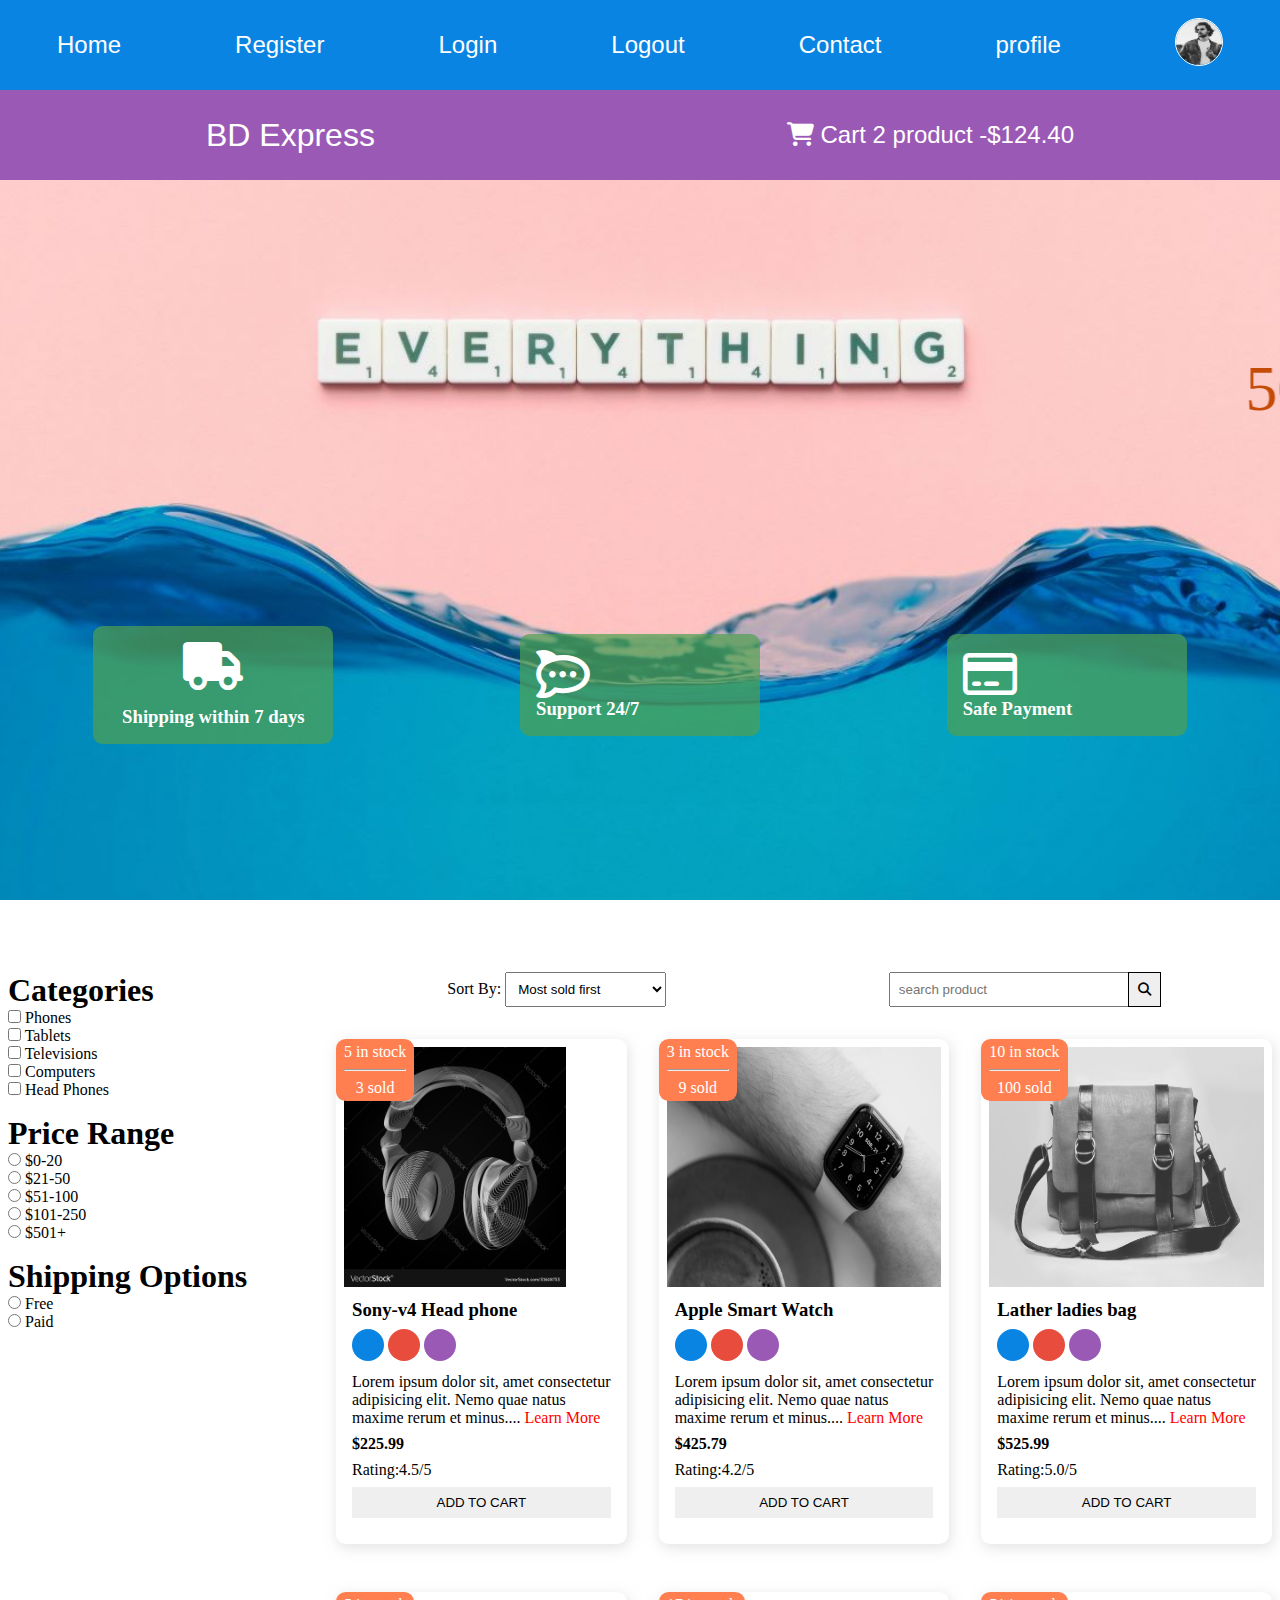
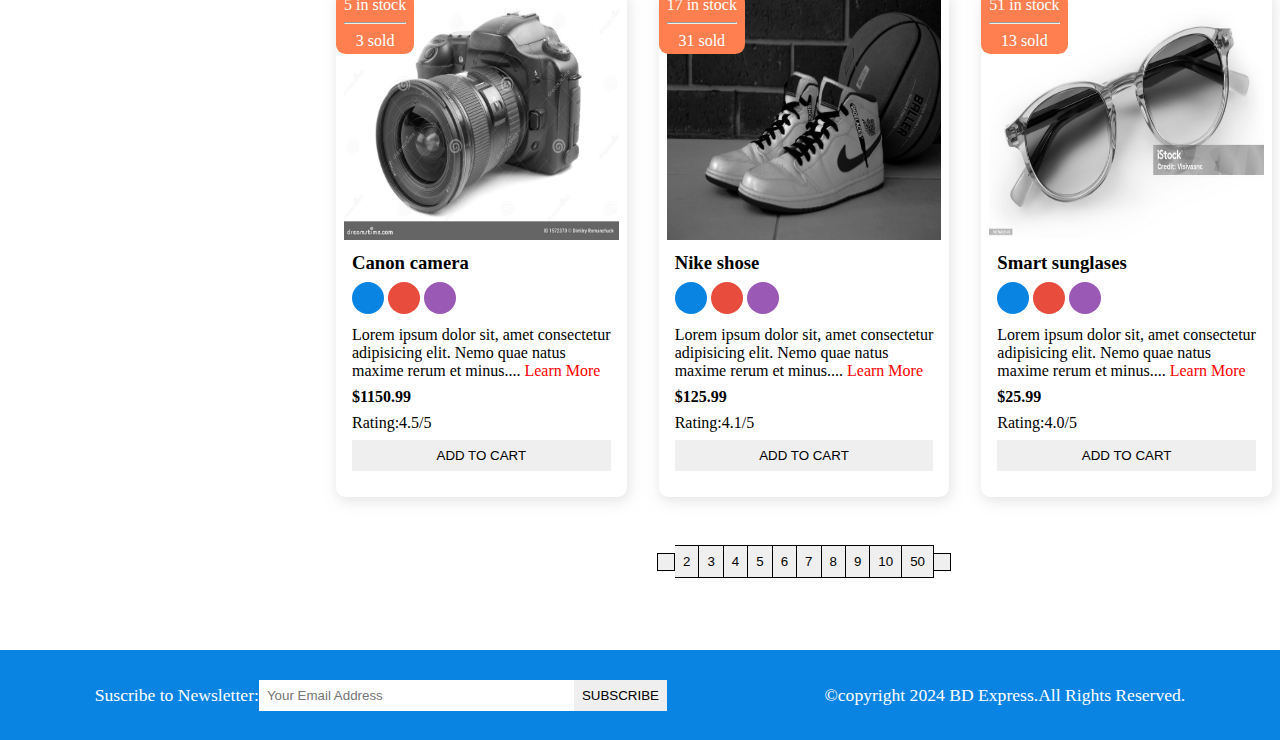
<file: index.html>
<!DOCTYPE html>
<html lang="en">
<head>
  <meta charset="UTF-8">
  <meta name="viewport" content="width=device-width, initial-scale=1.0">
  <meta name="description" content="this is an ecommers project 
  for making bd express">
  <title>BD-Express</title>
  <!--cdn link-->
  <link rel="stylesheet" href="https://cdnjs.cloudflare.com/ajax/libs/font-awesome/6.5.1/css/all.min.css"/>
  <!--css link-->
  <link rel="stylesheet" href="assets/css/style.css">
</head>

<body>
     <!--  Navbar start here -->
     <i class="fas fa-bars fa-2x" id="menu-icon"></i>
      <nav id="menu" class="hidden">
          <ul class="nav-upper flex-space-around">
            <li class="nav_list">
              <a href="index.html" class="nav_link">Home</a>
            </li>
            <li class="nav_list">
              <a href="register.html" class="nav_link">Register</a>
            </li>
            <li class="nav_list">
              <a href="login.html" class="nav_link">Login</a>
            </li>
            <li class="nav_list">
              <a href="index.html" class="nav_link">Logout</a>
            </li>
            <li class="nav_list">
              <a href="contact.html" class="nav_link">Contact</a>
            </li>
            <li class="nav_list">
              <a href="profile.html" class="nav_link">profile</a>
            </li>
              
            <li class="nav_list">
              <figure>
                 <img class="profile-icon" src="assets/img/profile-pic.jpg" alt="profile-icon">
              </figure>
            </li>
          </ul>
          <ul class="nav-lower flex-space-around">
            <li class="nav_list">
              <a href="index.html" class=" nav_brand nav_link">BD Express</a>
            </li>
            <li class="nav_list">
              <a href="cart.html" class="nav_link">
                <span><i class="fa-solid fa-cart-shopping"></i></span>
                Cart 2 product -$124.40
              </a>
            </li>
          </ul>
      </nav>
     <!--  Navbar end here -->

     <!-- header start here  -->
      <header class="header">
        <div class="banner flex-space-around">
          <marquee class="banner_title" behavior="#" direction="#">50% Sales going on</marquee>
          <div class="features flex-space-around">
            <article class="feature flex-center">
              <i class="fa-solid fa-truck feature_icon"></i>
              <h3>Shipping within 7 days</h3>
            </article>
            <article class="feature">
              <i class="fa-brands fa-rocketchat feature_icon"></i>
              <h3>Support 24/7</h3>
            </article>
            <article class="feature">
              <i class="fa-regular fa-credit-card feature_icon"></i>
              <h3>Safe Payment</h3>
            </article>
          </div>
        </div>
      </header>
    <!-- header end here  -->

      <!-- main start here  -->
      <main class="flex-center">
        <div class="sidebar">
          <div class="categories-section">
            <h3 class="section-title">Categories</h3>
            <ul class="list">
              <li class="list_item">
                <label for="phone">
                  <input type="checkbox" name="phone" id="phone" value="phone">
                  Phones
                </label>
              </li>
              <li class="list_item">
                <label for="tablets">
                  <input type="checkbox" name="tablets" id="tablets" value="tablets">
                 Tablets
                </label>
              </li>
              <li class="list_item">
                <label for="televisions">
                  <input type="checkbox" name="televisions" id="televisions" value="televisions">
                  Televisions
                </label>
              </li>
              <li class="list_item">
                <label for="computers">
                  <input type="checkbox" name="computers" id="computers" value="computers">
                  Computers
                </label>
              </li>
              <li class="list_item">
                <label for="headphones">
                  <input type="checkbox" name="headphones" id="headphones" value="headphones">
                  Head Phones
                </label>
              </li>
            </ul>
          </div>

          <section class="price-section">
            <h3 class="section-title">Price Range</h3>
            <ul class="list">
              <li class="list_item">
                <label for="price1">
                  <input type="radio" name="price1" id="price1" value="[0,20]">
                $0-20
                </label>
              </li>
              <li class="list_item">
                <label for="price2">
                  <input type="radio" name="price" id="price2" value="[21,50]">
                  $21-50
                </label>
              </li>
              <li class="list_item">
                <label for="price3">
                  <input type="radio" name="price" id="price3" value="[51,100]">
                  $51-100
                </label>
              </li>
              <li class="list_item">
                <label for="price4">
                  <input type="radio" name="price" id="price4" value="[101,250]">
                  $101-250
                </label>
              </li>
              <li class="list_item">
                <label for="price5">
                  <input type="radio" name="price" id="price5" value="[501+]">
                  $501+
                </label>
              </li>
                </ul>
          </section>
          <section class="shippings-section">
            <h3 class="section-title">Shipping Options</h3>
            <ul class="list">
              <li class="list_item">
                <label for="free">
                  <input type="radio" name="shppings" id="free" value="free">
                  Free
                </label>
              </li>
              <li class="list_item">
                <label for="paid">
                  <input type="radio" name="shppings" id="paid" value="paid">
                  Paid
                </label>
              </li>
            </ul>
          </section>
        </div>
        <div class="main-content">
          <section class="actions flex-space-around">
            <div class="action_sort">
              <label for="sort">Sort By: </label>
              <select name="sort" id="sort">
                <option value="sold">Most sold first</option>
                <option value="rating">Most rated first</option>
                <option value="price"> Cheapest first</option>
                <option value="arrival">Newest first</option>
                <option value="discount">Biggest discount first</option>
              </select>
            </div>
            <div class="actions_search">
              <input type="text" placeholder="search product">
              <button class="btn">
                <i class="fa-sharp fa solid fa-magnifying-glass"></i>
              </button>
            </div>
          </section>
          <!-- Product section start here  -->
          <section class="products">
            <article class="product card">
              <div class="badge">
                <span>5 in stock</span>
                <hr class="hr-design">
                <span>3 sold</span>
              </div>
              <figure>
                <img class="product-img" src="./assets/img/product-1.jpg" alt="product-1">
              </figure>
              <div class="product_body">
                <h3 class="product-name">Sony-v4 Head phone</h3>
                <p>
                  <span class="dot green"></span>
                  <span class="dot black"></span>
                  <span class="dot red"></span>                 
                </p>
                <p class="product-description">
                  Lorem ipsum dolor sit, amet consectetur adipisicing elit. Nemo quae natus maxime rerum et minus.... <a
                    href="product.html" class="learn-more">Learn More</a>
                </p>
                <h4 class="product-price">$225.99</h4>
                <p class="product-rating">Rating:4.5/5</p>
                <button class="btn product_button">Add to cart</button>
              </div>
            </article>
            <article class="product card">
              <div class="badge">
                <span>3 in stock</span>
                <hr class="hr-design">
                <span>9 sold</span>
              </div>
              <figure>
                <img class="product-img" src="./assets/img/product-3.jpg" alt="product-1">
              </figure>
              <div class="product_body">
                <h3 class="product-name">Apple Smart Watch</h3>
                <p>
                  <span class="dot green"></span>
                  <span class="dot black"></span>
                  <span class="dot red"></span>
                </p>
                <p class="product-description">
                  Lorem ipsum dolor sit, amet consectetur adipisicing elit. Nemo quae natus maxime rerum et minus.... <a
                    href="product.html" class="learn-more">Learn More</a>
                </p>
                <h4 class="product-price">$425.79</h4>
                <p class="product-rating">Rating:4.2/5</p>
                <button class="btn product_button">Add to cart</button>
              </div>
            </article>
            <article class="product card">
              <div class="badge">
                <span>10 in stock</span>
                <hr class="hr-design">
                <span>100 sold</span>
              </div>
              <figure>
                <img class="product-img" src="./assets/img/product-4jpg.jpg" alt="product-1">
              </figure>
              <div class="product_body">
                <h3 class="product-name">Lather ladies bag </h3>
                <p>
                  <span class="dot green"></span>
                  <span class="dot black"></span>
                  <span class="dot red"></span>
                </p>
                <p class="product-description">
                  Lorem ipsum dolor sit, amet consectetur adipisicing elit. Nemo quae natus maxime rerum et minus.... <a
                    href="product.html" class="learn-more">Learn More</a>
                </p>
                <h4 class="product-price">$525.99</h4>
                <p class="product-rating">Rating:5.0/5</p>
                <button class="btn product_button">Add to cart</button>
              </div>
            </article>
            <article class="product card">
              <div class="badge">
                <span>5 in stock</span>
                <hr class="hr-design">
                <span>3 sold</span>
              </div>
              <figure>
                <img class="product-img" src="./assets/img/product-2.jpg" alt="product-1">
              </figure>
              <div class="product_body">
                <h3 class="product-name">Canon camera</h3>
                <p>
                  <span class="dot green"></span>
                  <span class="dot black"></span>
                  <span class="dot red"></span>
                </p>
                <p class="product-description">
                  Lorem ipsum dolor sit, amet consectetur adipisicing elit. Nemo quae natus maxime rerum et minus.... <a
                    href="product.html" class="learn-more">Learn More</a>
                </p>
                <h4 class="product-price">$1150.99</h4>
                <p class="product-rating">Rating:4.5/5</p>
                <button class="btn product_button">Add to cart</button>
              </div>
            </article>
            <article class="product card">
              <div class="badge">
                <span>17 in stock</span>
                <hr class="hr-design">
                <span>31 sold</span>
              </div>
              <figure>
                <img class="product-img" src="./assets/img/product-6.jpg" alt="product-1">
              </figure>
              <div class="product_body">
                <h3 class="product-name">Nike shose</h3>
                <p>
                  <span class="dot green"></span>
                  <span class="dot black"></span>
                  <span class="dot red"></span>
                </p>
                <p class="product-description">
                  Lorem ipsum dolor sit, amet consectetur adipisicing elit. Nemo quae natus maxime rerum et minus.... <a
                    href="product.html" class="learn-more">Learn More</a>
                </p>
                <h4 class="product-price">$125.99</h4>
                <p class="product-rating">Rating:4.1/5</p>
                <button class="btn product_button">Add to cart</button>
              </div>
            </article>
            <article class="product card">
              <div class="badge">
                <span>51 in stock</span>
                <hr class="hr-design">
                <span>13 sold</span>
              </div>
              <figure>
                <img class="product-img" src="./assets/img/product-7.jpg" alt="product-1">
              </figure>
              <div class="product_body">
                <h3 class="product-name">Smart sunglases</h3>
                <p>
                  <span class="dot green"></span>
                  <span class="dot black"></span>
                  <span class="dot red"></span>
                </p>
                <p class="product-description">
                  Lorem ipsum dolor sit, amet consectetur adipisicing elit. Nemo quae natus maxime rerum et minus.... <a
                    href="product.html" class="learn-more">Learn More</a>
                </p>
                <h4 class="product-price">$25.99</h4>
                <p class="product-rating">Rating:4.0/5</p>
                <button class="btn product_button">Add to cart</button>
              </div>
            </article>
          </section>
          <div class="pagination">
            <button class="btn pagination_btn ">
              <i class="fas- fa-less-than "></i>
            </button>
            
            <button class="btn pagination_btn ">2</button>
            <button class="btn pagination_btn ">3</button>
            <button class="btn pagination_btn ">4</button>
            <button class="btn pagination_btn ">5</button>
            <button class="btn pagination_btn ">6</button>
            <button class="btn pagination_btn ">7</button>
            <button class="btn pagination_btn ">8</button>
            <button class="btn pagination_btn ">9</button>
            <button class="btn pagination_btn ">10</button>
            <button class="btn pagination_btn ">50</button>
            <button class="btn pagination_btn ">
              <i class="fas- fa-greater-than "></i>
            </button>
          </div>
          <!-- Product section end here  -->

        </div>     
      </main>
      <!-- main end here  -->

    <!-- footer start here -->
      <footer class="footer flex-space-around">
        <div class="flex-space-around">
          <label for="subscribe">Suscribe to Newsletter:</label>
          <input type="email" id="subscribe" name="subscribe" class="footer-input" placeholder="Your Email Address">
          <button class="btn btn-subscribe">subscribe</button>
        </div>
        <div>
          <p>&copy;copyright 2024 BD Express.All Rights Reserved. </p>
        </div>
      </footer>
    <!-- footer end here -->

    
 <script src="./assets/scripts/index.js"></script>
</body>
</html>
</file>
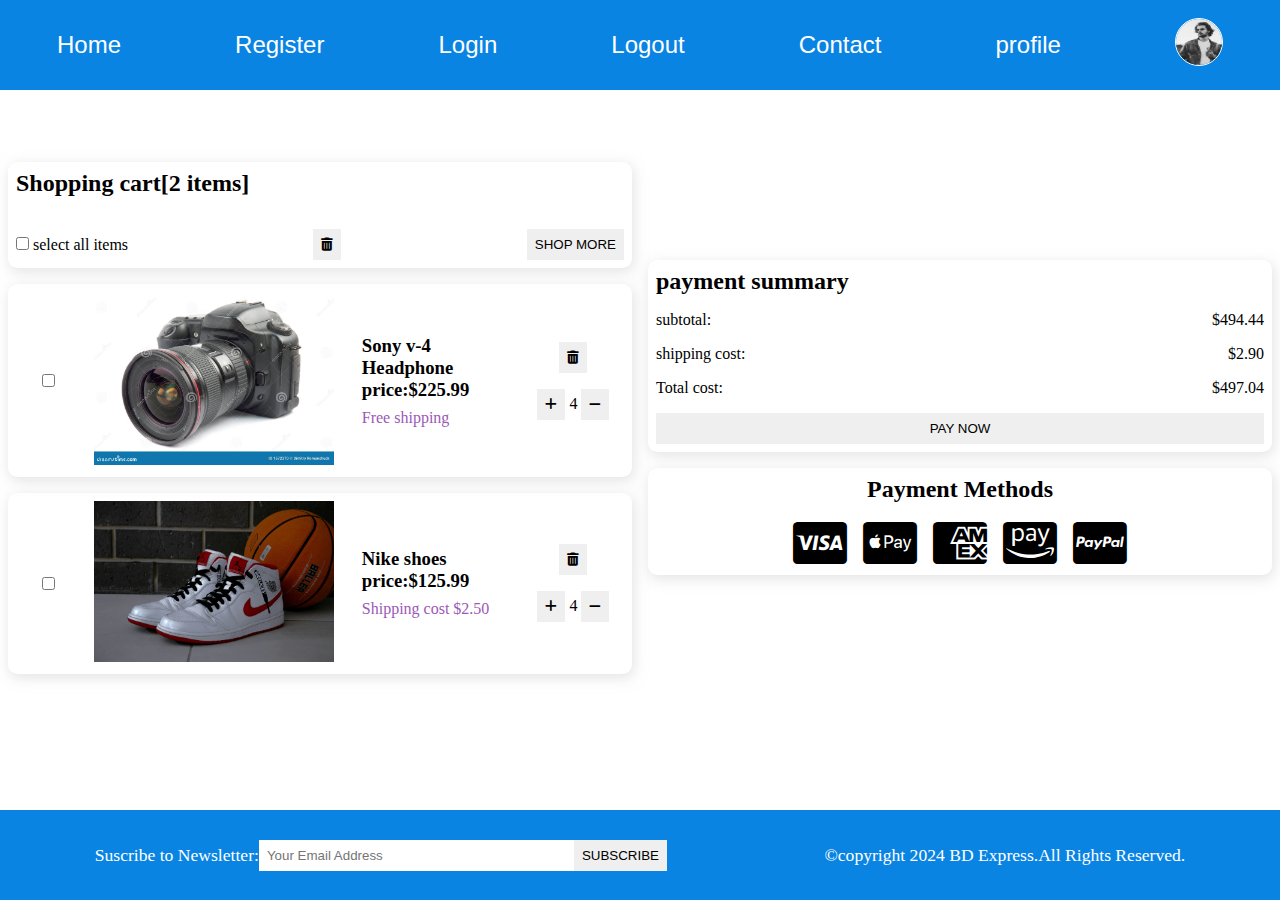
<file: cart.html>
<!DOCTYPE html>
<html lang="en">

<head>
  <meta charset="UTF-8">
  <meta name="viewport" content="width=device-width, initial-scale=1.0">
  <meta name="description" content="this is an ecommers project 
  for making bd express">

  <title>E-commers</title>
  <!--cdn link-->
  <link rel="stylesheet" href="https://cdnjs.cloudflare.com/ajax/libs/font-awesome/6.5.1/css/all.min.css" />
  <!--css link-->
  <link rel="stylesheet" href="assets/css/style.css">

</head>

<body>
  <!--  Navbar start here -->
  <i class="fas fa-bars fa-2x" id="menu-icon"></i>
  <nav id="menu" class="hidden">
    <ul class="nav-upper flex-space-around">
      <li class="nav_list">
        <a href="index.html" class="nav_link">Home</a>
      </li>
      <li class="nav_list">
        <a href="register.html" class="nav_link">Register</a>
      </li>
      <li class="nav_list">
        <a href="login.html" class="nav_link">Login</a>
      </li>
      <li class="nav_list">
        <a href="index.html" class="nav_link">Logout</a>
      </li>
      <li class="nav_list">
        <a href="contact.html" class="nav_link">Contact</a>
      </li>
      <li class="nav_list">
        <a href="profile.html" class="nav_link">profile</a>
      </li>

      <li class="nav_list">
        <figure>
          <img class="profile-icon" src="assets/img/profile-pic.jpg" alt="profile-icon">
        </figure>
      </li>
    </ul>

  </nav>
  <!--  Navbar end here -->
  <main>
    <div class="cart flex-center">
      <div class="cart_items">
        <div class="cart_items-heading card">
          <h2>Shopping cart[2 items]</h2>
          <div class="cart_items-action">
            <label for="select">
              <input type="checkbox" name="select"
              id="select">
              select all items
            </label>
            <button class="btn">
              <i class="fas fa-trash-alt"></i>
            </button>
            <button class="btn">Shop more</button>
          </div>
        </div>

        <div class="cart_item card flex-space-around">
          <input type="checkbox" name="" id="">
          <figure>
            <img src="./assets/img/product-2.jpg" alt="product-1" class="cart_item-img">
          </figure>
          <div class="cart_item-description">
            <h3 class="product_name">Sony v-4 Headphone</h3>
            <h3 class="product_price">price:$225.99</h3>
            <p class="cart_shipping">Free shipping</p>
          </div>
          <div class="cart_item-actions">
            <button class="btn"><i class="fas fa-trash-alt"></i></button>
            <div>
              <button class="btn"><i class="fas fa-add"></i></button>
              <span>4</span>
              <button class="btn"><i class="fas fa-minus"></i></button>
            </div>

          </div>
        </div>
        <div class="cart_item card flex-space-around">
          <input type="checkbox" name="" id="">
          <figure>
            <img src="./assets/img/product-6.jpg" alt="product-1" class="cart_item-img">
          </figure>
          <div class="cart_item-description">
            <h3 class="product_name">Nike shoes</h3>
            <h3 class="product_price">price:$125.99</h3>
            <p class="cart_shipping"> Shipping cost $2.50</p>
          </div>
          <div class="cart_item-actions">
            <button class="btn"><i class="fas fa-trash-alt"></i></button>
            <div>
              <button class="btn"><i class="fas fa-add"></i></button>
              <span>4</span>
              <button class="btn"><i class="fas fa-minus"></i></button>
            </div>
        
          </div>
        </div>

      </div>
      <div class="cart_payment">
        <div class="cart_payment-summary card">
          <h2>payment summary</h2>
          <div>
            <p>subtotal:</p>
            <p>$494.44</p>
          </div>
          <div>
            <p>shipping cost:</p>
            <p>$2.90</p>
          </div>
          <div>
            <p>Total cost:</p>
            <p>$497.04</p>
          </div>
          <button class="btn cart_payment-button">
            Pay Now
          </button>
        </div>
        <div class="cart_payment-methods card">
          <h2>Payment Methods</h2>
          <div>
            <i class="fa-brands fa-cc-visa fa-3x"></i>
            <i class="fa-brands fa-cc-apple-pay fa-3x"></i>
            <i class="fa-brands fa-cc-amex fa-3x"></i>
            <i class="fa-brands fa-cc-amazon-pay fa-3x"></i>
            <i class="fa-brands fa-cc-paypal fa-3x"></i>
          </div>
        </div>
      </div>
    </div>
  </main>
  <!-- footer start here -->
  <footer class="footer flex-space-around">
    <div class="flex-space-around">
      <label for="subscribe">Suscribe to Newsletter:</label>
      <input type="email" id="subscribe" name="subscribe" class="footer-input" placeholder="Your Email Address">
      <button class="btn btn-subscribe">subscribe</button>
    </div>
    <div>
      <p>&copy;copyright 2024 BD Express.All Rights Reserved. </p>
    </div>
  </footer>
  <!-- footer end here -->
<script src="./assets/scripts/index.js"></script>
</body>

</html>
</file>
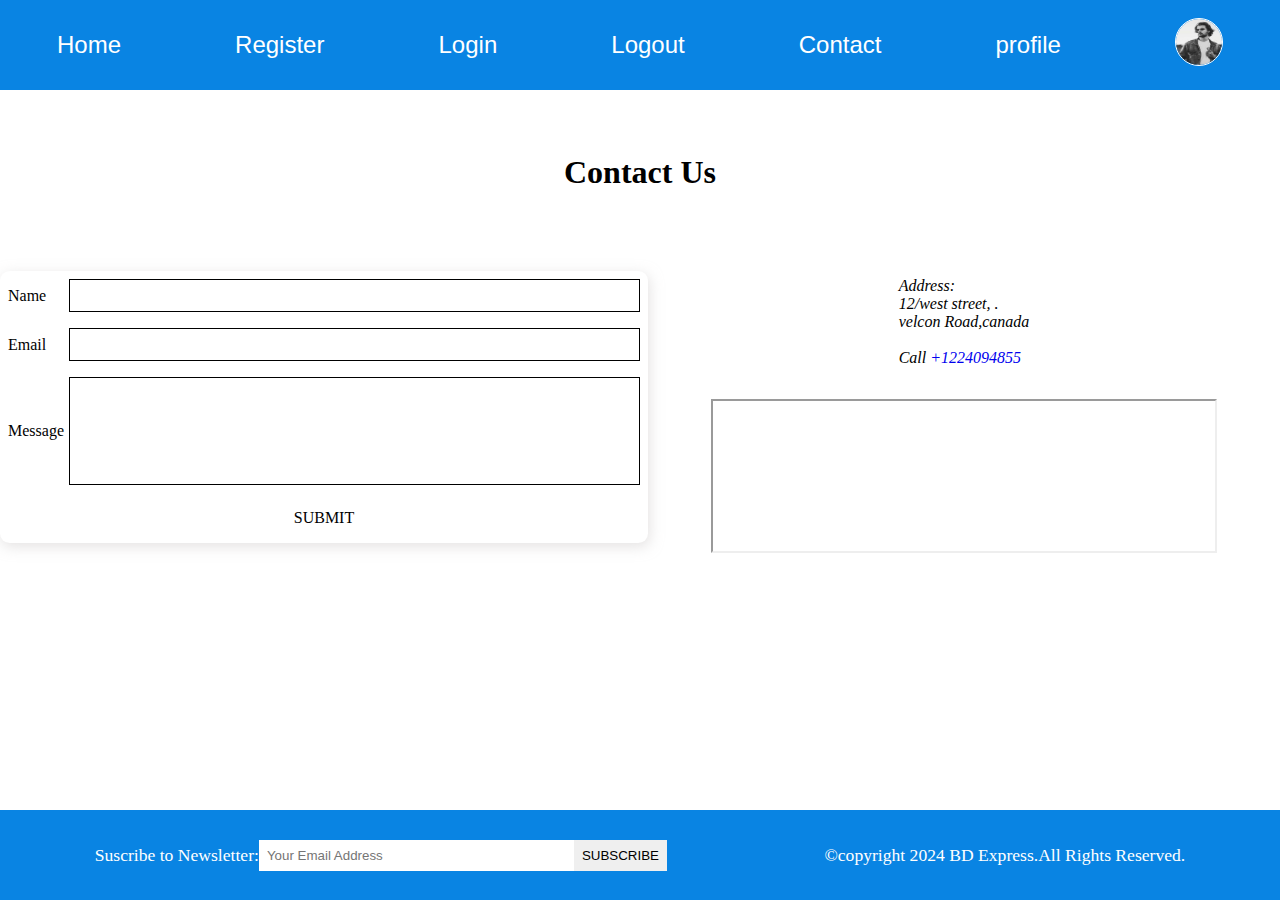
<file: contact.html>
<!DOCTYPE html>
<html lang="en">

<head>
  <meta charset="UTF-8">
  <meta name="viewport" content="width=device-width, initial-scale=1.0">
  <meta name="description" content="this is an ecommers project 
  for making bd express">

  <title>E-commers</title>
  <!--cdn link-->
  <link rel="stylesheet" href="https://cdnjs.cloudflare.com/ajax/libs/font-awesome/6.5.1/css/all.min.css" />
  <!--css link-->
  <link rel="stylesheet" href="assets/css/style.css">

</head>

<body>
  <!--  Navbar start here -->
  <i class="fas fa-bars fa-2x" id="menu-icon"></i>
  <nav id="menu" class="hidden">
    <ul class="nav-upper flex-space-around">
      <li class="nav_list">
        <a href="index.html" class="nav_link">Home</a>
      </li>
      <li class="nav_list">
        <a href="register.html" class="nav_link">Register</a>
      </li>
      <li class="nav_list">
        <a href="login.html" class="nav_link">Login</a>
      </li>
      <li class="nav_list">
        <a href="index.html" class="nav_link">Logout</a>
      </li>
      <li class="nav_list">
        <a href="contact.html" class="nav_link">Contact</a>
      </li>
      <li class="nav_list">
        <a href="profile.html" class="nav_link">profile</a>
      </li>

      <li class="nav_list">
        <figure>
          <img class="profile-icon" src="assets/img/profile-pic.jpg" alt="profile-icon">
        </figure>
      </li>
    </ul>

  </nav>
  <!--  Navbar end here -->
  <main>
    <section class="contact-section">
      <h2 class="section-title text-center">Contact Us</h2>
      <div class="contact-container flex-center">
        <form action="#" class="form card">
          <div class="form_control flex-center">
            <label for="name">Name</label>
            <input type="text" id="name" required autocomplete="name">
          </div>
          <div class="form_control flex-center">
            <label for="email">Email</label>
            <input type="email" id="email" required autocomplete="email">
          </div>
          <div class="form_control flex-center">
            <label for="message">Message</label>
            <textarea name="message" id="message"></textarea>
          </div>
          <div class="form_control flex-center form-btn-field">
            <buttton type="Submit" class="btn contact-btn">
              Submit
            </buttton>
          </div>
        </form>
        <div class="contact-address flex-space-around">
          <address>
            <p>Address:</p>
            <p>12/west street, .</p>
            <p>velcon Road,canada</p>
            <br/>
            <span>Call</span>
            <a href="tel+12390575">+1224094855</a>
          </address>
          <iframe class="contac-map"
            src="https://www.google.com/maps/embed?pb=!1m18!1m12!1m3!1d36553983.44087083!2d-96!3d56!2m3!1f0!2f0!3f0!3m2!1i1024!2i768!4f13.1!3m3!1m2!1s0x4b0d03d337cc6ad9%3A0x9968b72aa2438fa5!2sCanada!5e0!3m2!1sen!2sbd!4v1710869716160!5m2!1sen!2sbd"
            ></iframe>
        </div>
      </div>
    </section>
  </main>
  <!-- footer start here -->
  <footer class="footer flex-space-around">
    <div class="flex-space-around">
      <label for="subscribe">Suscribe to Newsletter:</label>
      <input type="email" id="subscribe" name="subscribe" class="footer-input" placeholder="Your Email Address">
      <button class="btn btn-subscribe">subscribe</button>
    </div>
    <div>
      <p>&copy;copyright 2024 BD Express.All Rights Reserved. </p>
    </div>
  </footer>
  <!-- footer end here -->
<script src="./assets/scripts/index.js"></script>
</body>

</html>
</file>
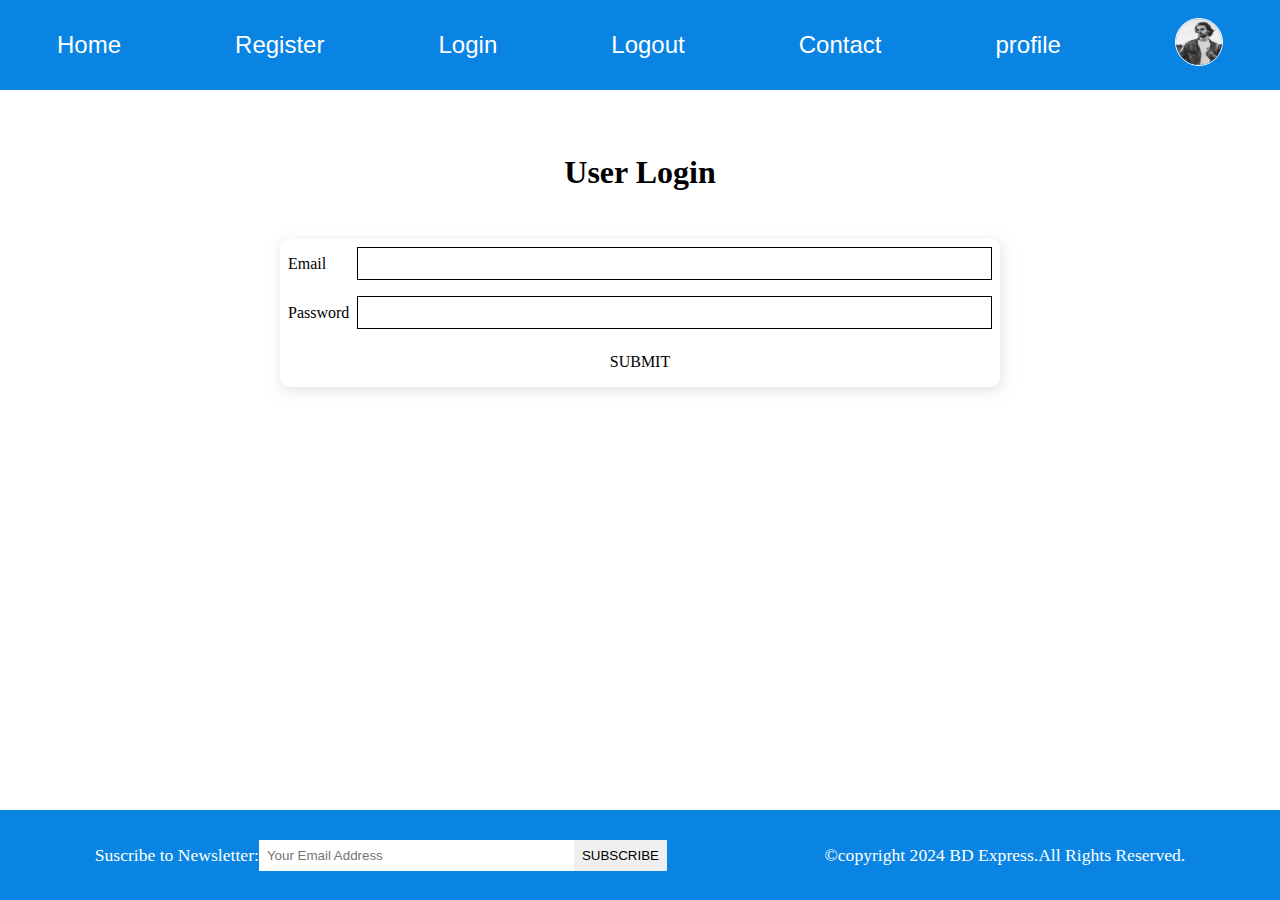
<file: login.html>
<!DOCTYPE html>
<html lang="en">

<head>
  <meta charset="UTF-8">
  <meta name="viewport" content="width=device-width, initial-scale=1.0">
  <meta name="description" content="this is an ecommers project 
  for making bd express">

  <title>E-commers</title>
  <!--cdn link-->
  <link rel="stylesheet" href="https://cdnjs.cloudflare.com/ajax/libs/font-awesome/6.5.1/css/all.min.css" />
  <!--css link-->
  <link rel="stylesheet" href="assets/css/style.css">

</head>

<body>
  <!--  Navbar start here -->
  <i class="fas fa-bars fa-2x" id="menu-icon"></i>
  <nav id="menu" class="hidden">
    <ul class="nav-upper flex-space-around">
      <li class="nav_list">
        <a href="index.html" class="nav_link">Home</a>
      </li>
      <li class="nav_list">
        <a href="register.html" class="nav_link">Register</a>
      </li>
      <li class="nav_list">
        <a href="login.html" class="nav_link">Login</a>
      </li>
      <li class="nav_list">
        <a href="index.html" class="nav_link">Logout</a>
      </li>
      <li class="nav_list">
        <a href="contact.html" class="nav_link">Contact</a>
      </li>
      <li class="nav_list">
        <a href="profile.html" class="nav_link">profile</a>
      </li>

      <li class="nav_list">
        <figure>
          <img class="profile-icon" src="assets/img/profile-pic.jpg" alt="profile-icon">
        </figure>
      </li>
    </ul>

  </nav>
  <!--  Navbar end here -->
  <main>
    <section class="login">
      <h2 class="section-title text-center">
        User Login
      </h2>
      <div class="card">
        <form action="#" class="form">
          
          <div class="form_control flex-center">
            <label for="email">Email</label>
            <input type="email" id="email" required autocomplete="email">
          </div>
          <div class="form_control flex-center">
            <label for="password">Password</label>
            <input type="password" id="password" required autocomplete="password">
          </div>
          
          <div class="form_control flex-center form-btn-field">
            <buttton type="Submit" class="btn contact-btn">
              Submit
            </buttton>
          </div>
        </form>
      </div>
    </section>
  </main>
  <!-- footer start here -->
  <footer class="footer flex-space-around">
    <div class="flex-space-around">
      <label for="subscribe">Suscribe to Newsletter:</label>
      <input type="email" id="subscribe" name="subscribe" class="footer-input" placeholder="Your Email Address">
      <button class="btn btn-subscribe">subscribe</button>
    </div>
    <div>
      <p>&copy;copyright 2024 BD Express.All Rights Reserved. </p>
    </div>
  </footer>
  <!-- footer end here -->
<script src="./assets/scripts/index.js"></script>
</body>

</html>
</file>
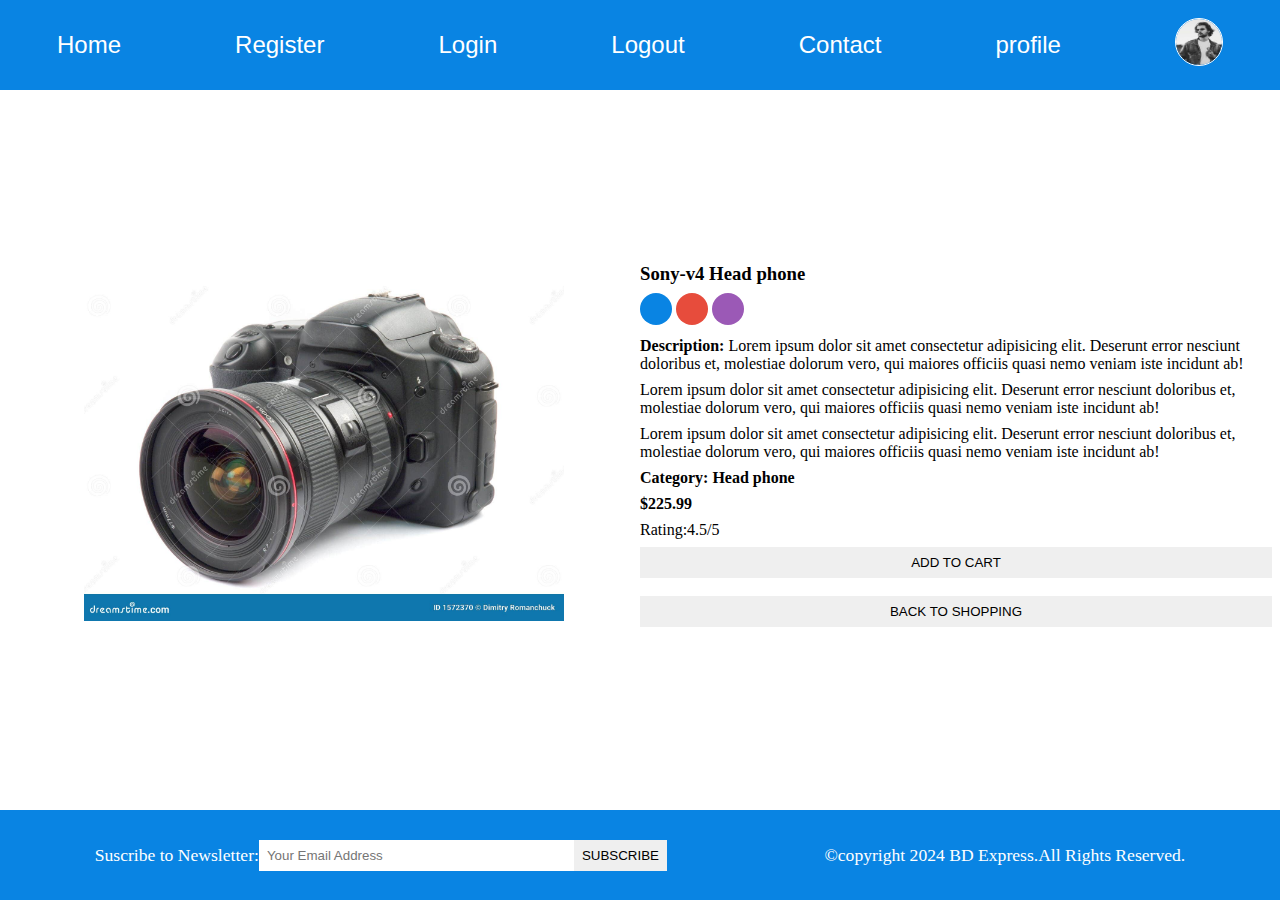
<file: product.html>
<!DOCTYPE html>
<html lang="en">

<head>
  <meta charset="UTF-8">
  <meta name="viewport" content="width=device-width, initial-scale=1.0">
  <meta name="description" content="this is an ecommers project 
  for making bd express">

  <title>E-commers</title>
  <!--cdn link-->
  <link rel="stylesheet" href="https://cdnjs.cloudflare.com/ajax/libs/font-awesome/6.5.1/css/all.min.css" />
  <!--css link-->
  <link rel="stylesheet" href="assets/css/style.css">

</head>

<body>
  <!--  Navbar start here -->
  <i class="fas fa-bars fa-2x" id="menu-icon"></i>
  <nav id="menu" class="hidden">
    <ul class="nav-upper flex-space-around">
      <li class="nav_list">
        <a href="index.html" class="nav_link">Home</a>
      </li>
      <li class="nav_list">
        <a href="register.html" class="nav_link">Register</a>
      </li>
      <li class="nav_list">
        <a href="login.html" class="nav_link">Login</a>
      </li>
      <li class="nav_list">
        <a href="index.html" class="nav_link">Logout</a>
      </li>
      <li class="nav_list">
        <a href="contact.html" class="nav_link">Contact</a>
      </li>
      <li class="nav_list">
        <a href="profile.html" class="nav_link">profile</a>
      </li>

      <li class="nav_list">
        <figure>
          <img class="profile-icon" src="assets/img/profile-pic.jpg" alt="profile-icon">
        </figure>
      </li>
    </ul>

  </nav>
  <!--  Navbar end here -->
  <main class="flex-center">
    <div class="main-content">
      <section class="product-details flex-center">
        <div class="product_details-left flex-center">
          <figure>
            <img src="./assets/img/product-2.jpg" alt="product-4">
          </figure>
        </div>
        <div class="product_details-right ">
          <h3 class="product-name">Sony-v4 Head phone</h3>
          <p>
            <span class="dot green"></span>
            <span class="dot black"></span>
            <span class="dot red"></span>
          </p>
          <p class="product-description">
            <strong>Description:</strong>
            Lorem ipsum dolor sit amet consectetur adipisicing elit. Deserunt error nesciunt doloribus et, molestiae dolorum vero, qui maiores officiis quasi nemo veniam iste incidunt ab!
          </p>
          <p class="product-description">
            Lorem ipsum dolor sit amet consectetur adipisicing elit. Deserunt error nesciunt doloribus et, molestiae dolorum vero,
            qui maiores officiis quasi nemo veniam iste incidunt ab!
          </p>
          <p class="product-description">
            Lorem ipsum dolor sit amet consectetur adipisicing elit. Deserunt error nesciunt doloribus et, molestiae dolorum vero,
            qui maiores officiis quasi nemo veniam iste incidunt ab!
          </p>
          <h4 class="product-category">Category: Head phone</h4>
          <h4 class="product-price">$225.99</h4>
          <p class="product-rating">Rating:4.5/5</p>
          <button class="btn product_button">Add to cart</button>
          <button class="btn product_button">Back to shopping</button>
        </div>
      </section>
    </div>
  </main>
  <!-- footer start here -->
  <footer class="footer flex-space-around">
    <div class="flex-space-around">
      <label for="subscribe">Suscribe to Newsletter:</label>
      <input type="email" id="subscribe" name="subscribe" class="footer-input" placeholder="Your Email Address">
      <button class="btn btn-subscribe">subscribe</button>
    </div>
    <div>
      <p>&copy;copyright 2024 BD Express.All Rights Reserved. </p>
    </div>
  </footer>
  <!-- footer end here -->
<script src="./assets/scripts/index.js"></script>
</body>
</html>
</file>
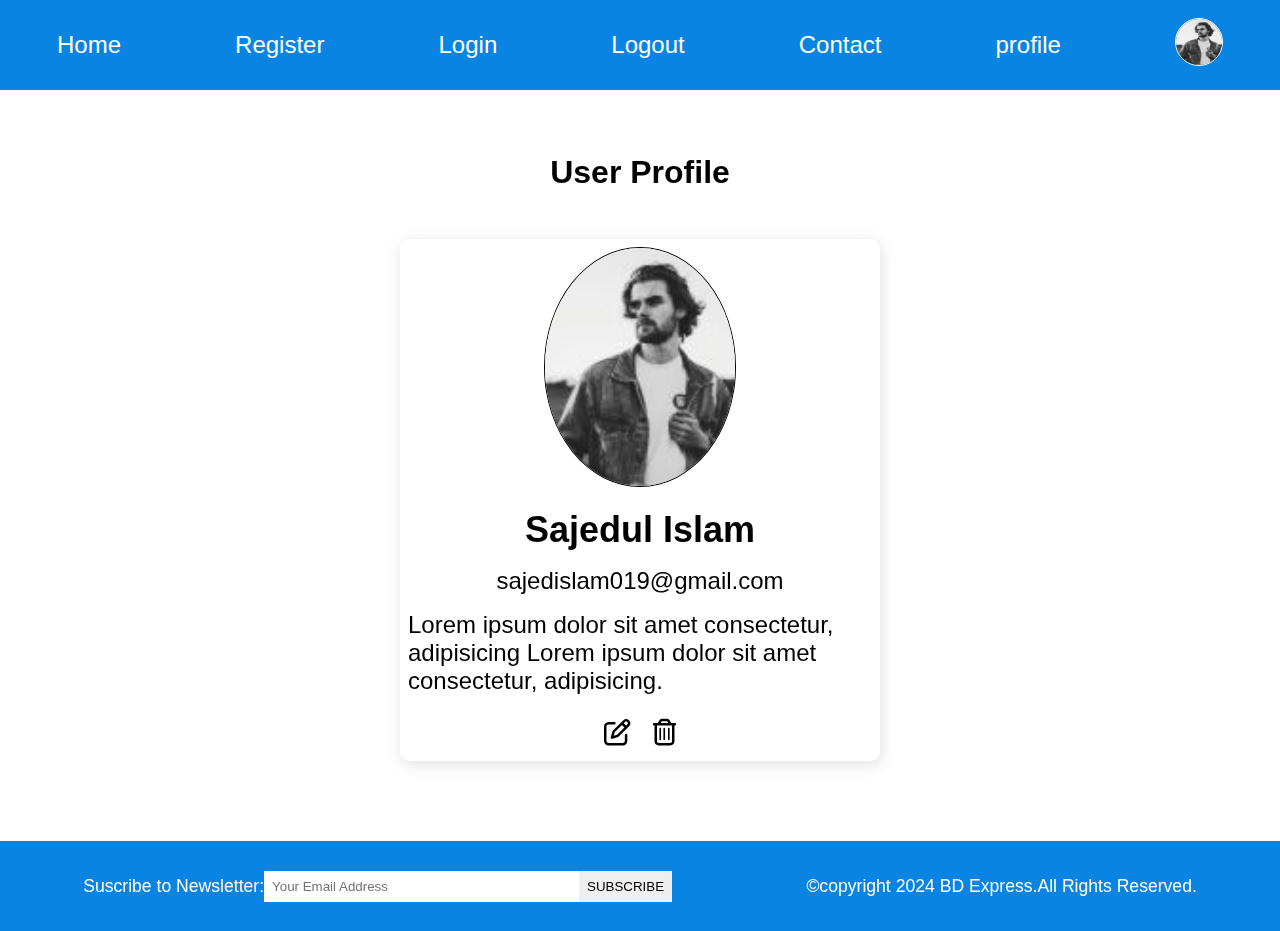
<file: profile.html>
<!DOCTYPE html>
<html lang="en">

<head>
  <meta charset="UTF-8">
  <meta name="viewport" content="width=device-width, initial-scale=1.0">
  <meta name="description" content="this is an ecommers project 
  for making bd express">

  <title>E-commers</title>
  <!--cdn link-->
  <link rel="stylesheet" href="https://cdnjs.cloudflare.com/ajax/libs/font-awesome/6.5.1/css/all.min.css" />
  <!--css link-->
  <link rel="stylesheet" href="assets/css/style.css">

</head>

<body>
  <!--  Navbar start here -->
  <i class="fas fa-bars fa-2x" id="menu-icon"></i>
  <nav id="menu" class="hidden"><nav>
    <ul class="nav-upper flex-space-around">
      <li class="nav_list">
        <a href="index.html" class="nav_link">Home</a>
      </li>
      <li class="nav_list">
        <a href="register.html" class="nav_link">Register</a>
      </li>
      <li class="nav_list">
        <a href="login.html" class="nav_link">Login</a>
      </li>
      <li class="nav_list">
        <a href="index.html" class="nav_link">Logout</a>
      </li>
      <li class="nav_list">
        <a href="contact.html" class="nav_link">Contact</a>
      </li>
      <li class="nav_list">
        <a href="profile.html" class="nav_link">profile</a>
      </li>

      <li class="nav_list">
        <figure>
          <img class="profile-icon" src="assets/img/profile-pic.jpg" alt="profile-icon">
        </figure>
      </li>
    </ul>
  </nav>
  <!--  Navbar end here -->
  <main>
    <section class="profile flex-center">
      <h2 class="section-title text-center">User Profile </h2>
      <div class="card flex-center">
        <figure>
          <img src="./assets/img/profile-pic.jpg" alt="profile" class="profile_img">
        </figure>
        <h2 class="profile_name">Sajedul Islam</h2>
        <p class="profile_email">sajedislam019@gmail.com</p>
        <p class="profile_about">Lorem ipsum dolor sit amet consectetur, adipisicing Lorem ipsum dolor sit amet consectetur, adipisicing.</p>
        <div class="profile_buttons">
          <button class="btn profile_edit-btn">
            <i class="far fa-edit fa-2x"></i>
          </button>
          <button class="btn profile_delete-btn">
            <i class="far fa-trash-alt fa-2x"></i>
          </button>
        </div>

      </div>
    </section>
  </main>
  <!-- footer start here -->
  <footer class="footer flex-space-around">
    <div class="flex-space-around">
      <label for="subscribe">Suscribe to Newsletter:</label>
      <input type="email" id="subscribe" name="subscribe" class="footer-input" placeholder="Your Email Address">
      <button class="btn btn-subscribe">subscribe</button>
    </div>
    <div>
      <p>&copy;copyright 2024 BD Express.All Rights Reserved. </p>
    </div>
  </footer>
  <!-- footer end here -->
<script src="./assets/scripts/index.js"></script>
</body>

</html>
</file>
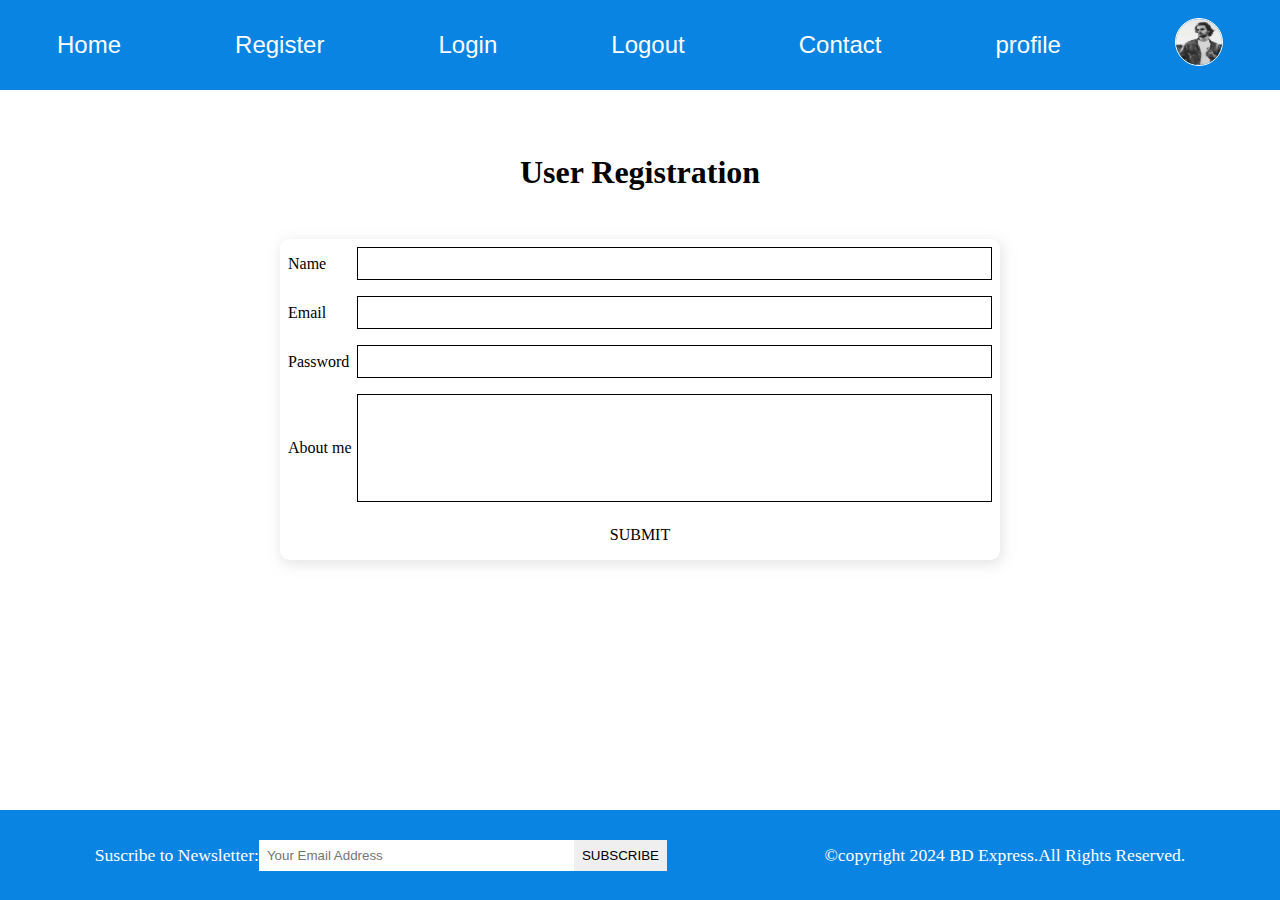
<file: register.html>
<!DOCTYPE html>
<html lang="en">

<head>
  <meta charset="UTF-8">
  <meta name="viewport" content="width=device-width, initial-scale=1.0">
  <meta name="description" content="this is an ecommers project 
  for making bd express">

  <title>E-commers</title>
  <!--cdn link-->
  <link rel="stylesheet" href="https://cdnjs.cloudflare.com/ajax/libs/font-awesome/6.5.1/css/all.min.css" />
  <!--css link-->
  <link rel="stylesheet" href="assets/css/style.css">

</head>

<body>
  <!--  Navbar start here -->
  <i class="fas fa-bars fa-2x" id="menu-icon"></i>
  <nav id="menu" class="hidden">
    <ul class="nav-upper flex-space-around">
      <li class="nav_list">
        <a href="index.html" class="nav_link">Home</a>
      </li>
      <li class="nav_list">
        <a href="register.html" class="nav_link">Register</a>
      </li>
      <li class="nav_list">
        <a href="login.html" class="nav_link">Login</a>
      </li>
      <li class="nav_list">
        <a href="index.html" class="nav_link">Logout</a>
      </li>
      <li class="nav_list">
        <a href="contact.html" class="nav_link">Contact</a>
      </li>
      <li class="nav_list">
        <a href="profile.html" class="nav_link">profile</a>
      </li>

      <li class="nav_list">
        <figure>
          <img class="profile-icon" src="assets/img/profile-pic.jpg" alt="profile-icon">
        </figure>
      </li>
    </ul>

  </nav>
  <!--  Navbar end here -->
  <main>
    <section class="register">
      <h2 class="section-title text-center">
        User Registration
      </h2>
      <div class="card">
        <form action="#" class="form">
        <div class="form_control flex-center">
          <label for="name">Name</label>
          <input type="text" id="name" required autocomplete="name">
        </div>
        <div class="form_control flex-center">
          <label for="email">Email</label>
          <input type="email" id="email" required autocomplete="email">
        </div>
        <div class="form_control flex-center">
          <label for="password">Password</label>
          <input type="password" id="password" required autocomplete="password">
        </div>
        <div class="form_control flex-center">
          <label for="about">About me</label>
          <textarea name="about" id="about">

          </textarea>
        </div>
        <div class="form_control flex-center form-btn-field">
          <buttton type="Submit" class="btn contact-btn">
            Submit
          </buttton>
        </div>
      </form>
      </div>
    </section>
  </main>
  <!-- footer start here -->
  <footer class="footer flex-space-around">
    <div class="flex-space-around">
      <label for="subscribe">Suscribe to Newsletter:</label>
      <input type="email" id="subscribe" name="subscribe" class="footer-input" placeholder="Your Email Address">
      <button class="btn btn-subscribe">subscribe</button>
    </div>
    <div>
      <p>&copy;copyright 2024 BD Express.All Rights Reserved. </p>
    </div>
  </footer>
  <!-- footer end here -->
<script src="./assets/scripts/index.js"></script>
</body>

</html>
</file>
<file: assets/css/style.css>
/* Reset code and common start here*/
:root{
  --primary-color:#0984e3;
  --secondary-color:#9b59b6;
  --padding: 0.5rem;
  --transition: all 0.3;
  --border-radious:0.6rem;
  --box-shadwo:0.1rem 0.2rem 0.8rem rgba(205,202,202,0.5);
  --button-background-color:#e74c3c;
  --color:#130f40;
}
*{
box-sizing: border-box;
list-style-type: none;
margin: 0;
padding: 0;
outline: none;
text-decoration: none;

}
html{
  scroll-behavior: smooth;

}
img{
  max-width: 100%;
  height: auto;

}
.flex-center{
    display: flex;
    justify-content: center;
    align-items: center;
}

.flex-space-around{
  display: flex;
  justify-content: space-around;
  align-items: center;
}

.btn{
  border: none;
  padding: var(--padding);
  cursor: pointer;
  text-transform: uppercase;
  transition: var(--transition);
}
.btn:hover{
  color: var(--color);
  background-color: var(--button-background-color)
}
.card{
  box-shadow: var(--box-shadwo);
  border-radius: var(--border-radious);
  transition: var(--transition);
  padding: var(--padding);
}
.card:hover{
  box-shadow: 0.1rem 0.2rem 0.8rem rgba(205,202,202);
}
.hr-design{
  margin: 0.5rem 0;
}
.dot{
  height: 2rem;
  width: 2rem;
  border-radius: 50%;
  display: inline-block;
}
.red{
  background-color: var(--secondary-color);
}
.green{
  background-color: var(--primary-color);
}
.black{
  background-color: #e74c3c;
}
.text-center{
  text-align: center;
}
.section-title{
  font-size: 2rem;
}
/* Reset code and common end here*/

/* navbar start here  */
#menu-icon{
display: none;
}

nav{
  font-family:Arial,Helvetica, sans-serif;
  font-size: 1.5rem;
  position: sticky;
  top: 0;
  left: 0;
  z-index: 100;
}
.nav-upper{
  min-height: 10vh;
  background-color: var(--primary-color);
  padding: 1rem 0;
}
.nav_list{
  transition: var(--transition);
}
.nav_list:hover{
 text-decoration: overline;
 color: #000;
}
.nav_link{
  color: white;
  transition: var(--transition);
}
.nav_link:hover{
  color: #000;

}
.profile-icon{
  width: 3rem;
  height: 3rem;
  border-radius: 50%;
  border: 1px solid white ;
  
}
.nav-lower{
  min-height: 10vh;
  background-color: var(--secondary-color);
  font-weight: lighter;
}
.nav_brand{
  font-size: 2rem;

}
/* navbar end here  */
/* header start here  */
.header{
  padding: 4rem 0;
  height: 80vh;
  background: url(../img/background.jpg) no-repeat center;
  background-attachment: fixed;
  background-size: cover;
}
.banner{
  width: 100%;
  height: 100%;
  flex-direction: column;
}
.banner_title{
  font-size: 4rem;
  color: rgb(196, 76, 6);
  padding: 1rem;
  border-radius: var(--border-radious);
  
}
.features{
  width: 100%;
}
.feature{
  background-color: rgba(80, 160, 78, 0.7);
  color: white;
  border-radius: var(--border-radious);
  padding: 1rem;
  width: 15rem;
  flex-direction: column;
  gap: 1rem;
}
.feature_icon{
  font-size: 3rem;
  
}
/* header end here  */

/* main start here  */
main{
  padding: 4rem 0;
  min-height: 80vh;

}
.sidebar{
 flex: 1;
 padding: var(--padding);
 display: flex;
 flex-direction: column;
 justify-content: center;
 gap: 1rem;
 align-self: flex-start;
}
.main-content{
flex: 3;
padding: var(--padding);
}
.action_sort select{
  padding: var(--padding);
}
.actions_search input{
  padding: var(--padding);
  width: 15rem;
}

.actions_search button{
  margin-left: -0.3rem;
  border: 1px solid;
  padding: 0.55rem;
}
.products{
  display: grid;
  grid-template-columns:repeat(3, minmax(0,1fr));
  gap: 2rem;
  padding: 2rem 0;
}
.product{
  position: relative;
}
.badge{
  position: absolute;
  top:0;
  left: 0;
  background-color: coral;
  color: #fff;
  padding: 4px 8px;
  text-align: center;
  border-radius: var(--border-radious);
  z-index: 10;

}
.product-img{
  max-width: 100%;
  height: 15rem;
  filter: saturate(0);
  transition: var(--transition);
}
.product-img:hover{
  filter: saturate(1);
}
.product_body{
  padding: var(--padding);
  display: flex;
  flex-direction: column;
  gap: 0.5rem;
}
.product_button{
  margin-bottom: 10px;
}
.learn-more{
  color: red;
}

/* pagination start here  */
.pagination{
  display: flex;
  justify-content: center;
  align-items: center;
}
.pagination_btn{
  border-width: 1px 1px 1px 0;
  border-style: solid;
}
.pagination_btn:first-child{
  border-width: 1px 1px 1px 1px;
  border-style: solid;
}
/* pagination end here  */

/* product-details start here  */
   .product_details-left{
    flex: 1;
   }
   
   .product_details-left img{
    max-width: 30rem;
   
   }
   .product_details-right {
    flex: 1;
    display: flex;
    flex-direction: column;
    gap: 0.5rem;
  }
/* product-details end here  */

/* cart designe start header  */

.cart{
  padding: var(--padding);
  gap: 1rem;
}
.card{
  margin-bottom: 1rem;
}
.cart_items{
  flex: 1;
}
.cart_items-action{
  margin-top: 2rem;
  display: flex;
  justify-content: space-between;
  align-items: center;
}
.cart_item input{
  flex: 0.1;
}
.cart_item-img{
  flex: 0.2;
  max-width: 15rem;

}
.cart_item-description{
  flex: 0.4;
}
.cart_shipping{
  margin-top: 0.5rem;
  color: var(--secondary-color);
}
.cart_item-actions{
  flex: 0.2;
  display: flex;
  flex-direction: column;
  justify-content: center;
  align-items: center;
  gap: 1rem;
}
.cart_payment{
  flex: 1;
}
.cart_payment-summary>div{
  display: flex;
  justify-content: space-between;
  align-items: center;
  margin: 1rem 0;

}
.cart_payment-button{
  width: 100%;

}
.cart_payment-methods h2{
 text-align: center;
 margin-bottom: 1rem;
}
.cart_payment-methods>div{
  display: flex;
  justify-content: center;
  align-items: center;
  gap: 1rem;
}

/* cart designe end header  */

/* Register and loginstart here  */
.register, .login{
  display: flex;
  flex-direction: column;
  justify-content: center;
  align-items: center;
  gap: 3rem;

}
.register .card, .login .card{
width: 45rem;
}
.form{
flex: 1;
display: flex;
flex-direction: column;
gap: 1rem;
}
.form_control label{
  flex: 0.1;
  text-align: left;
}
.form_control input, textarea{
  flex: 0.9;
  padding: var(--padding);
  border: 1px solid;
  
}
.form_control textarea{
  resize: none;
  height: 12vh;
}
.form-btn-field{
  border-radius: var(--border-radious);

}
.contact-btn{
  width: 30%;
  text-align: center;
}
/* Register end here  */

/* profile start here  */
  .profile{
    flex-direction: column;
    gap: 3rem;
  }
  .profile .card{
    padding: var(--padding);
    width: 30rem;
    flex-direction: column;
    gap: 1rem;
  }
  .profile_img{
    width: 15vw;
    border-radius: 50%;
    border: 1px solid;
  }
  .profile_buttons button{
    background-color: transparent;
  }
/* profile end here  */

/* contact strta here  */
.contact-section{
  min-height: 52vh;
}
.contact-container{
  margin-top: 5rem;
}
.contact-address{
  flex: 1;
  gap: 2rem;
  flex-direction: column;
}
.contac-map{
  width: 80%;
}


/* contact strta here  */
/* main end here  */

/* footer start here  */
.footer{
  padding: 1rem;
  background-color: var(--primary-color);
  min-height: 10vh;
  color: white;
  font-size: 1.1rem;
}
.btn-subscribe{
  margin-left: -5px;
}
.footer-input{
  padding: var(--padding);
  border: none;
  width: 20rem;
}
/* footer end here  */
/* responsive design  start here*/
  @media (max-width:992px){
    .flex-space-around{
      flex-direction: column;
      gap: 1rem;
      padding: 1rem 0;
    }
    #menu-icon{
      display: block;
      text-align: center;
      margin: 1rem 0;
      cursor: pointer;

    }
    .hidden{
      display: none;
    }
    .header{
      height: 100vh;
    }
    .products{
      grid-template-columns: repeat(2,minmax(0,1fr));
    }
    .cart_items, .cart_payment{
      width: 90%;
    }
    .form, .form_control{
      width: 100%;
    }
    .form_control input, textarea{
      width: 80%;
    }
    .contact-address{
      width: 100%;
    }
   .register .card,
   .login .card {
          width: 90%;
   }
  }

 @media (max-width:768px) {
  .products{
      grid-template-columns: repeat(1, minmax(0, 1fr));
    }
     .flex-center {
       flex-direction: column;
       gap: 1rem;
       padding: 1rem 0;
     }
 }
 @media (max-width:600px) {

 }
/* responsive design  end here*/
</file>
